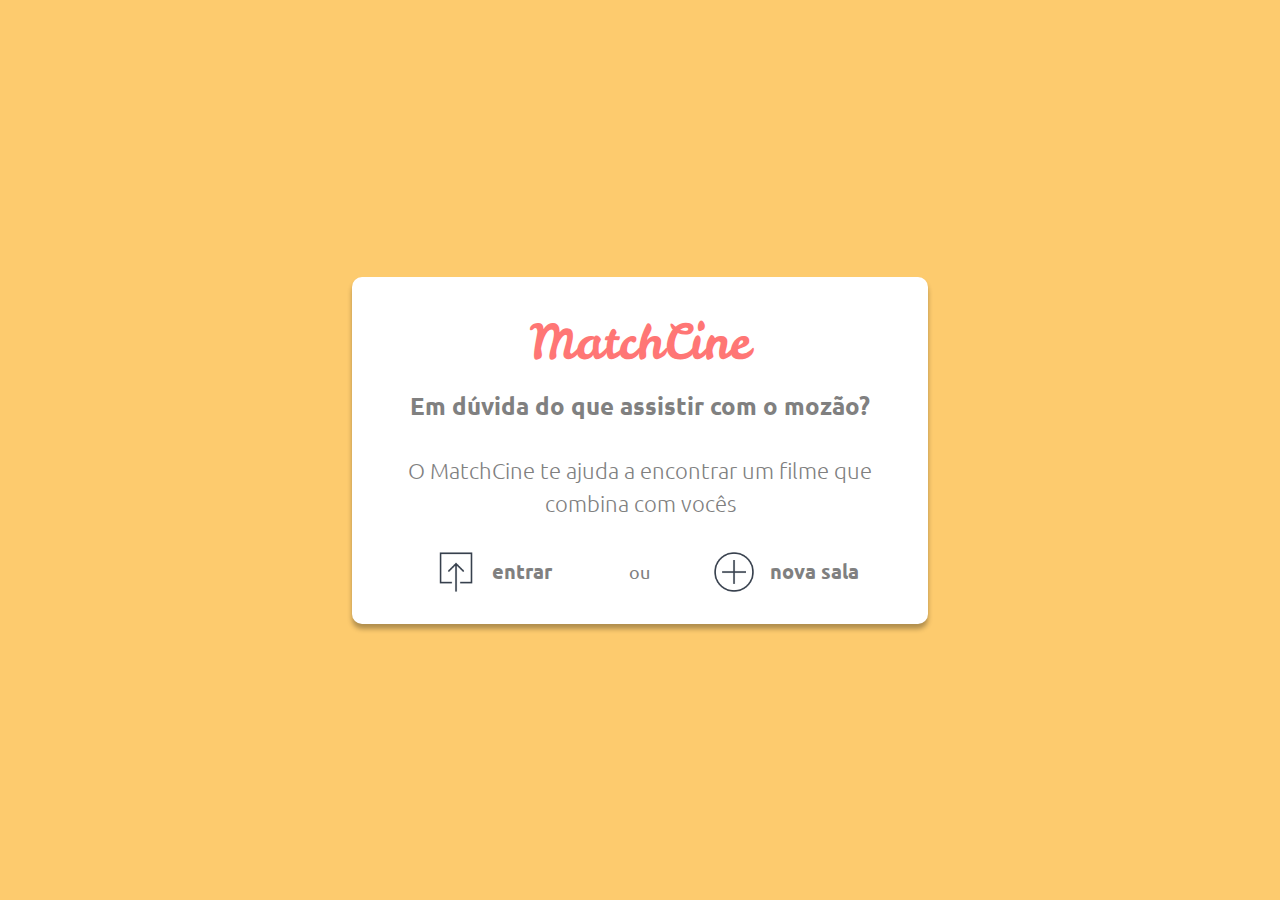
<file: index.html>
<!DOCTYPE html>
<html lang="pt-br">
<head>
  <meta charset="UTF-8">
  <meta name="viewport" content="width=device-width, initial-scale=1.0">
  <link rel="stylesheet" href="styles.css">
  <link href="https://fonts.googleapis.com/css2?family=Leckerli+One&family=Ubuntu:wght@300;400;700&display=swap" rel="stylesheet">
  <title>MatchCine</title>
</head>
<body>
  <div class="content">
    <h1>MatchCine</h1>
    <h2>Em dúvida do que assistir com o mozão?</h2>
    <p>O MatchCine te ajuda a encontrar um filme que combina com vocês</p>
    
    <div class="access">      
      <a href="/entry.html"><img src="img/enter.png" alt="entrar" width="25px">entrar</a>
      <span>ou</span> 
      <a href="/waiting.html" ><img src="img/new.png" alt="nova sala">nova sala</a>     
      
    </div>
  </div>
</body>
</html>
</file>
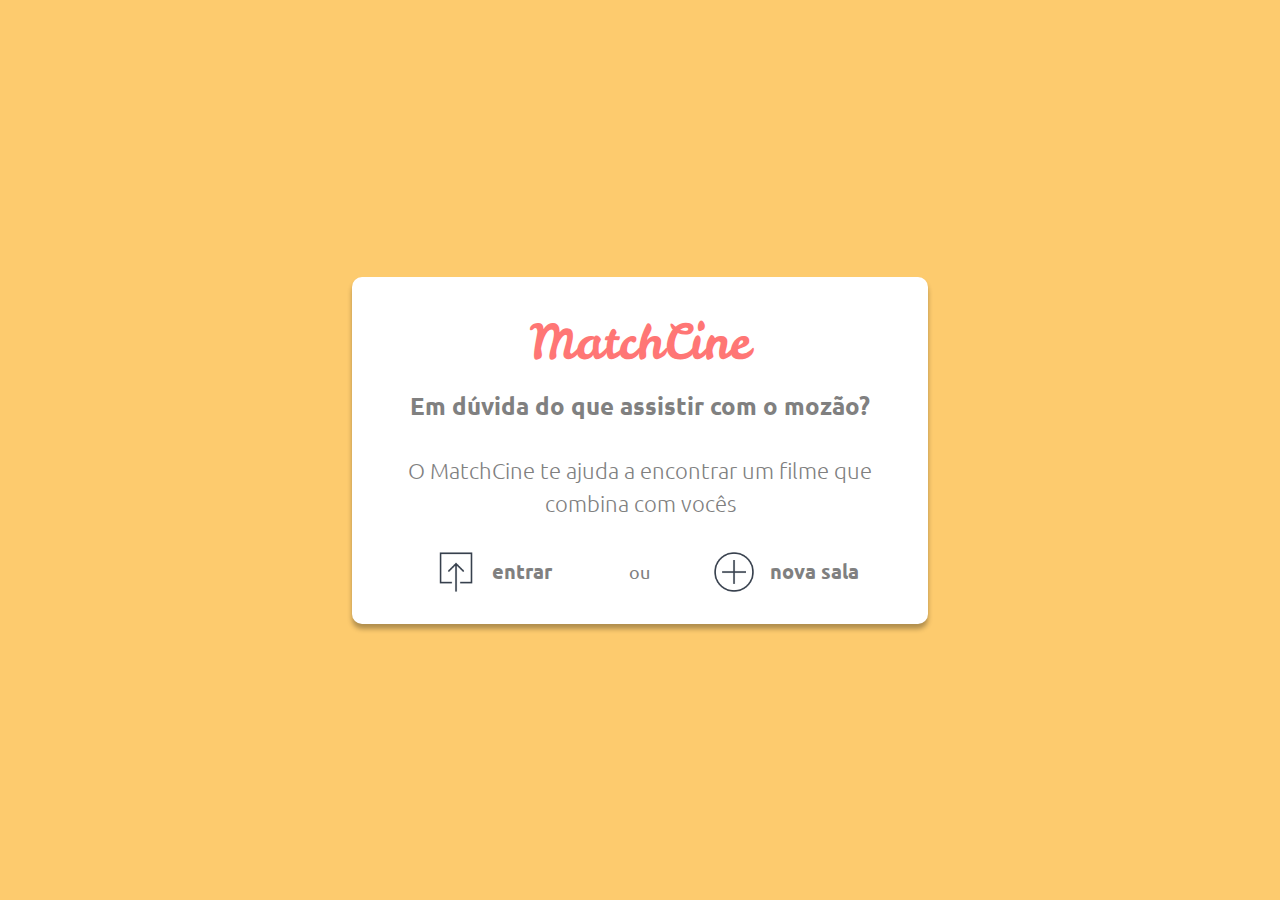
<file: template/index.html>
<!DOCTYPE html>
<html lang="pt-br">
<head>
  <meta charset="UTF-8">
  <meta name="viewport" content="width=device-width, initial-scale=1.0">
  <link rel="stylesheet" href="../style/styles.css">
  <link href="https://fonts.googleapis.com/css2?family=Leckerli+One&family=Ubuntu:wght@300;400;700&display=swap" rel="stylesheet">
  <title>MatchCine</title>
</head>
<body>
  <div class="content">
    <h1>MatchCine</h1>
    <h2>Em dúvida do que assistir com o mozão?</h2>
    <p>O MatchCine te ajuda a encontrar um filme que combina com vocês</p>
    
    <div class="access">      
      <a href="../template/entry.html"><img src="../img/enter.png" alt="entrar" width="25px">entrar</a>
      <span>ou</span> 
      <a href="/template/waiting.html" ><img src="../img/new.png" alt="nova sala">nova sala</a>     
      
    </div>
  </div>
</body>
</html>
</file>
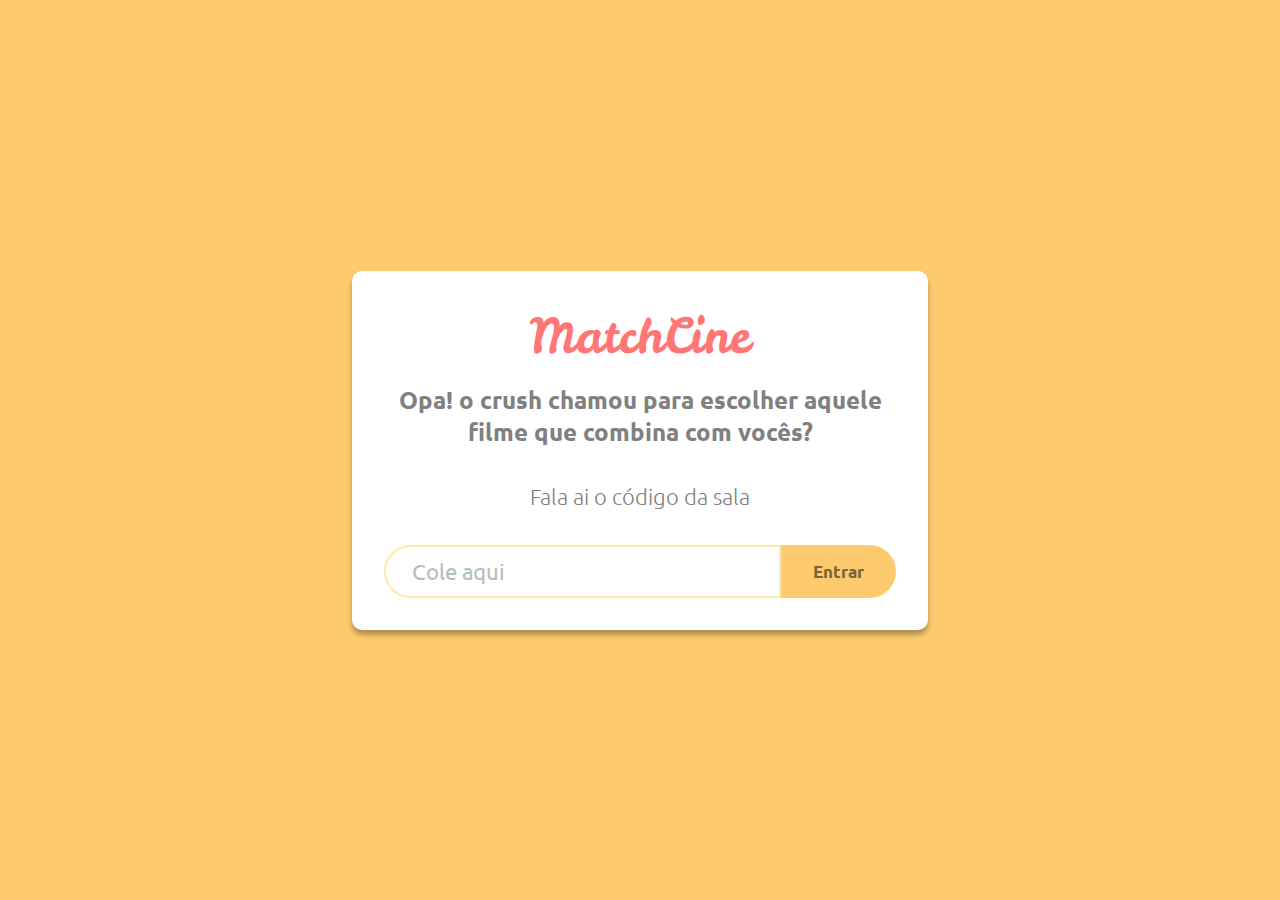
<file: entry.html>
<!DOCTYPE html>
<html lang="en">
<head>
  <meta charset="UTF-8">
  <meta name="viewport" content="width=device-width, initial-scale=1.0">
  <link rel="stylesheet" href="styles.css">
  <link href="https://fonts.googleapis.com/css2?family=Leckerli+One&family=Ubuntu:wght@300;400;700&display=swap" rel="stylesheet">
  <title>Entering</title>
</head>
<body>
  <div class="content">
    <h1>MatchCine</h1>
    <h2>Opa! o crush chamou para escolher aquele filme que combina com vocês?</h2>
    <p>Fala ai o código da sala</p>

      <div class="accessing"> 
        <input type="url" id="" name="" placeholder="Cole aqui">
        <button type="submit">Entrar</button>   
      </div>
  </div>
</body>
</html>
</file>
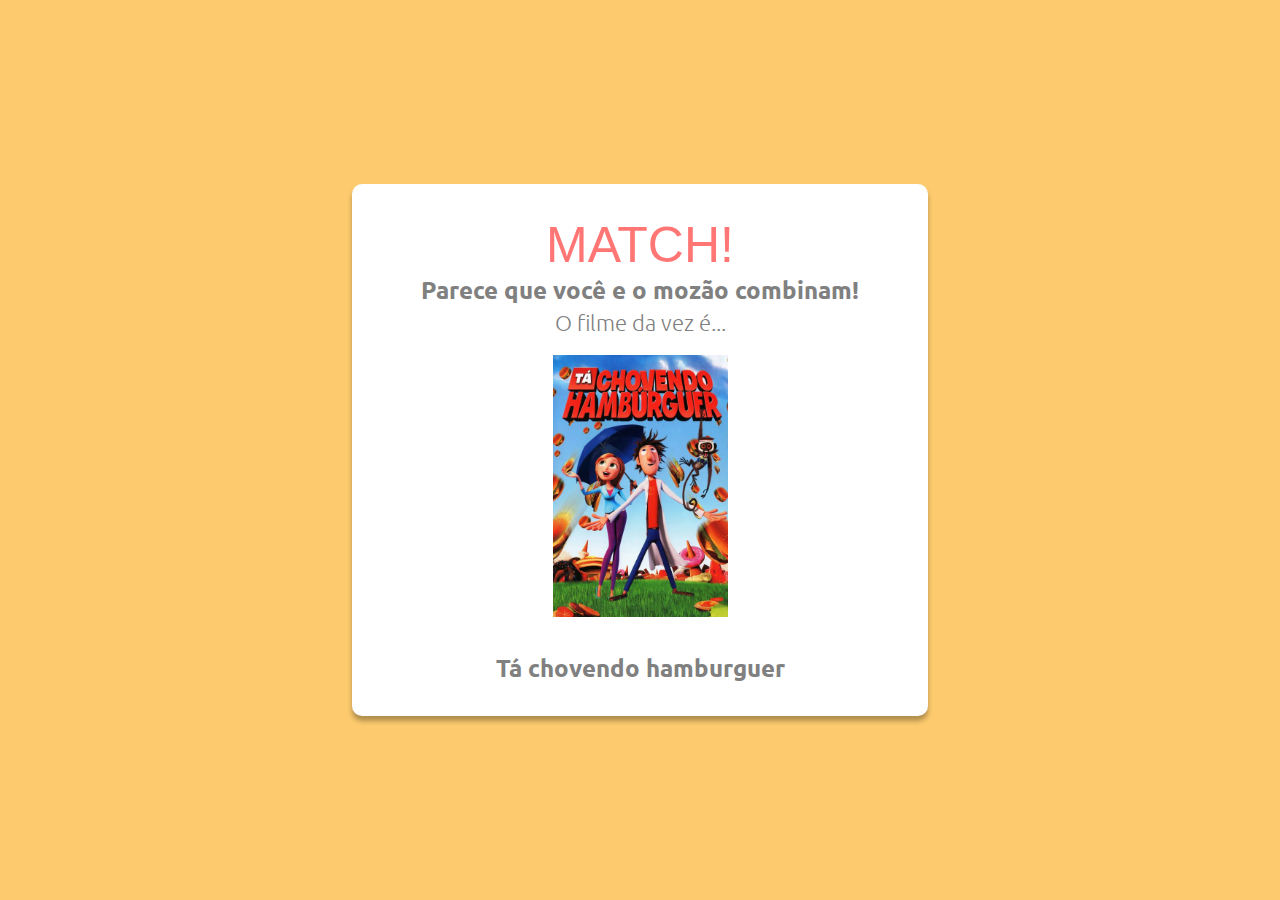
<file: match.html>
<!DOCTYPE html>
<html lang="pt-br">
<head>
  <meta charset="UTF-8">
  <meta name="viewport" content="width=device-width, initial-scale=1.0">
  <link rel="stylesheet" href="styles.css">
  <link href="https://fonts.googleapis.com/css2?family=Leckerli+One&family=Ubuntu:wght@300;400;700&display=swap" rel="stylesheet">
  <title>Match</title>
</head>
<body>
  <div class="content">
    <div class="match">
      <h1>MATCH!</h1>
      <h2>Parece que você e o mozão combinam!</h2>
      <p>O filme da vez é...</p>
    </div>
    <div class="movie-match">
      <img src="img/filme.jpg" alt="Cartaz do filme" title="tá chovendo hamburguer">
      <h2>Tá chovendo hamburguer</h2>
    </div>
  </div>
</body>
</html>
</file>
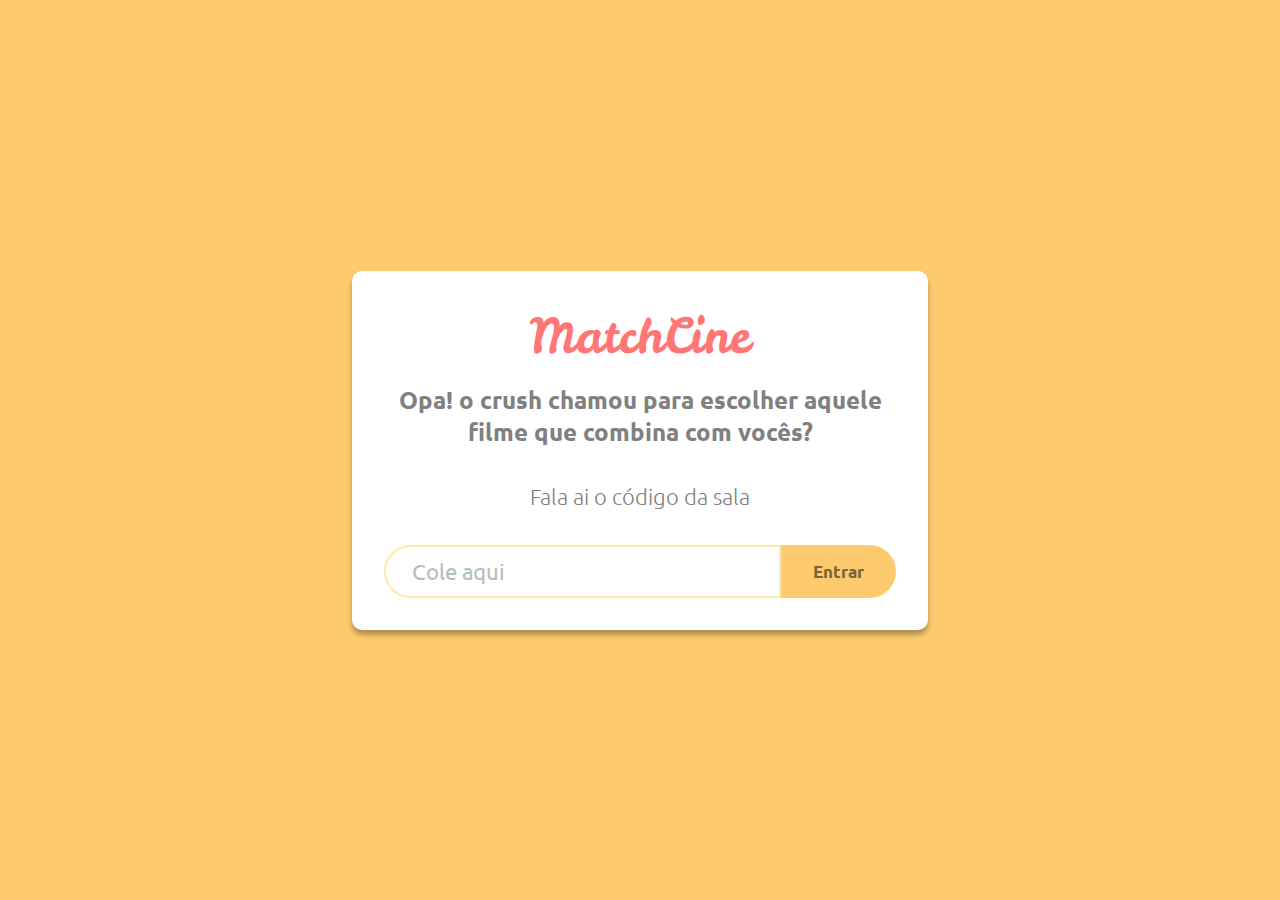
<file: template/entry.html>
<!DOCTYPE html>
<html lang="en">
<head>
  <meta charset="UTF-8">
  <meta name="viewport" content="width=device-width, initial-scale=1.0">
  <link rel="stylesheet" href="../style/styles.css">
  <link href="https://fonts.googleapis.com/css2?family=Leckerli+One&family=Ubuntu:wght@300;400;700&display=swap" rel="stylesheet">
  <title>Entering</title>
</head>
<body>
  <div class="content">
    <h1>MatchCine</h1>
    <h2>Opa! o crush chamou para escolher aquele filme que combina com vocês?</h2>
    <p>Fala ai o código da sala</p>

      <div class="accessing"> 
        <input type="url" id="" name="" placeholder="Cole aqui">
        <button type="submit">Entrar</button>   
      </div>
  </div>
</body>
</html>
</file>
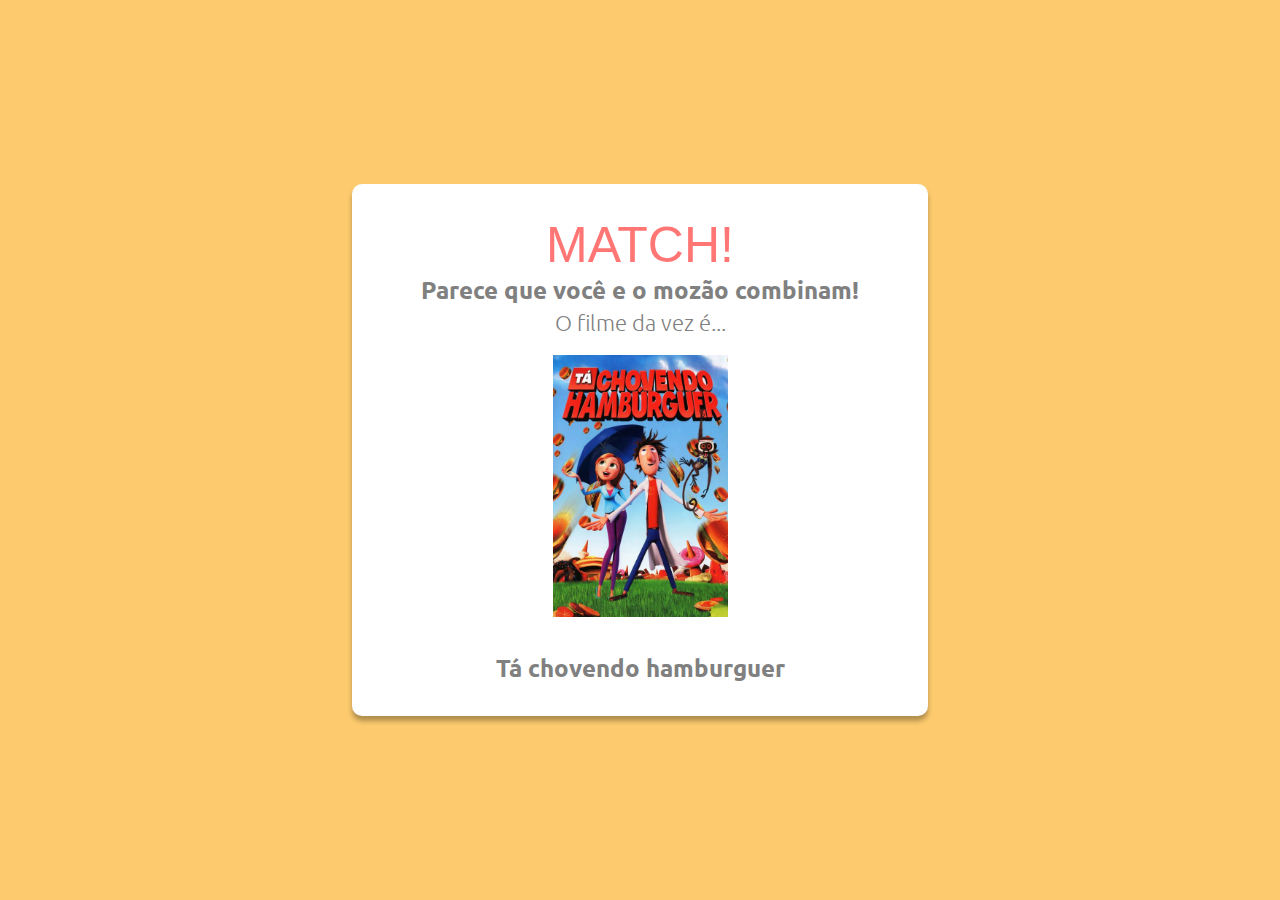
<file: template/match.html>
<!DOCTYPE html>
<html lang="pt-br">
<head>
  <meta charset="UTF-8">
  <meta name="viewport" content="width=device-width, initial-scale=1.0">
  <link rel="stylesheet" href="../style/styles.css">
  <link href="https://fonts.googleapis.com/css2?family=Leckerli+One&family=Ubuntu:wght@300;400;700&display=swap" rel="stylesheet">
  <title>Match</title>
</head>
<body>
  <div class="content">
    <div class="match">
      <h1>MATCH!</h1>
      <h2>Parece que você e o mozão combinam!</h2>
      <p>O filme da vez é...</p>
    </div>
    <div class="movie-match">
      <img src="../img/filme.jpg" alt="Cartaz do filme" title="tá chovendo hamburguer">
      <h2>Tá chovendo hamburguer</h2>
    </div>
  </div>
</body>
</html>
</file>
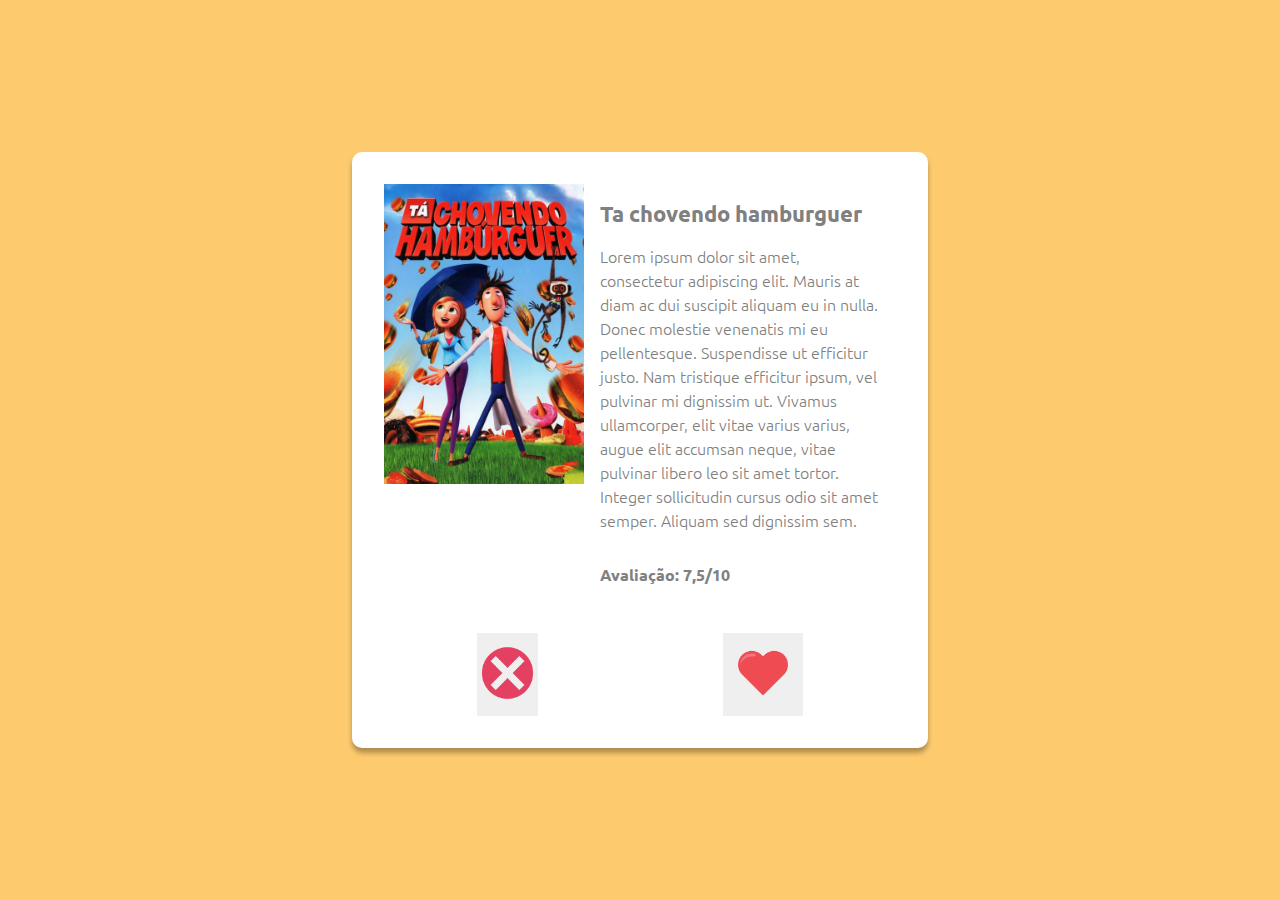
<file: template/swap.html>
<!DOCTYPE html>
<html lang="pt-br">
  <head>
    <meta charset="UTF-8" />
    <meta name="viewport" content="width=device-width, initial-scale=1.0" />
    <link rel="stylesheet" href="../style/styles.css" />
    <link
      href="https://fonts.googleapis.com/css2?family=Leckerli+One&family=Ubuntu:wght@300;400;700&display=swap"
      rel="stylesheet"
    />
    <title>Swap</title>
  </head>
  <body>
    <div class="content">
      <div id="filmesSwap" class="movie-details">     
      </div>

      <div class="swap">
        <div class="swap-image">
          <button id="excluirFilme"><img src="../img/swapLeft.png" /></button>
        </div>
        <div id="adicionarFilme" class="swap-image">
          <button><img src="../img/swapRight.png" /></button>
        </div>
      </div>
    </div>

    <script src="/js/bancoFilmes.js"></script>
    <script src="/js/card.js"></script>
    <script src="/js/api.js"></script>
  </body>
</html>
</file>
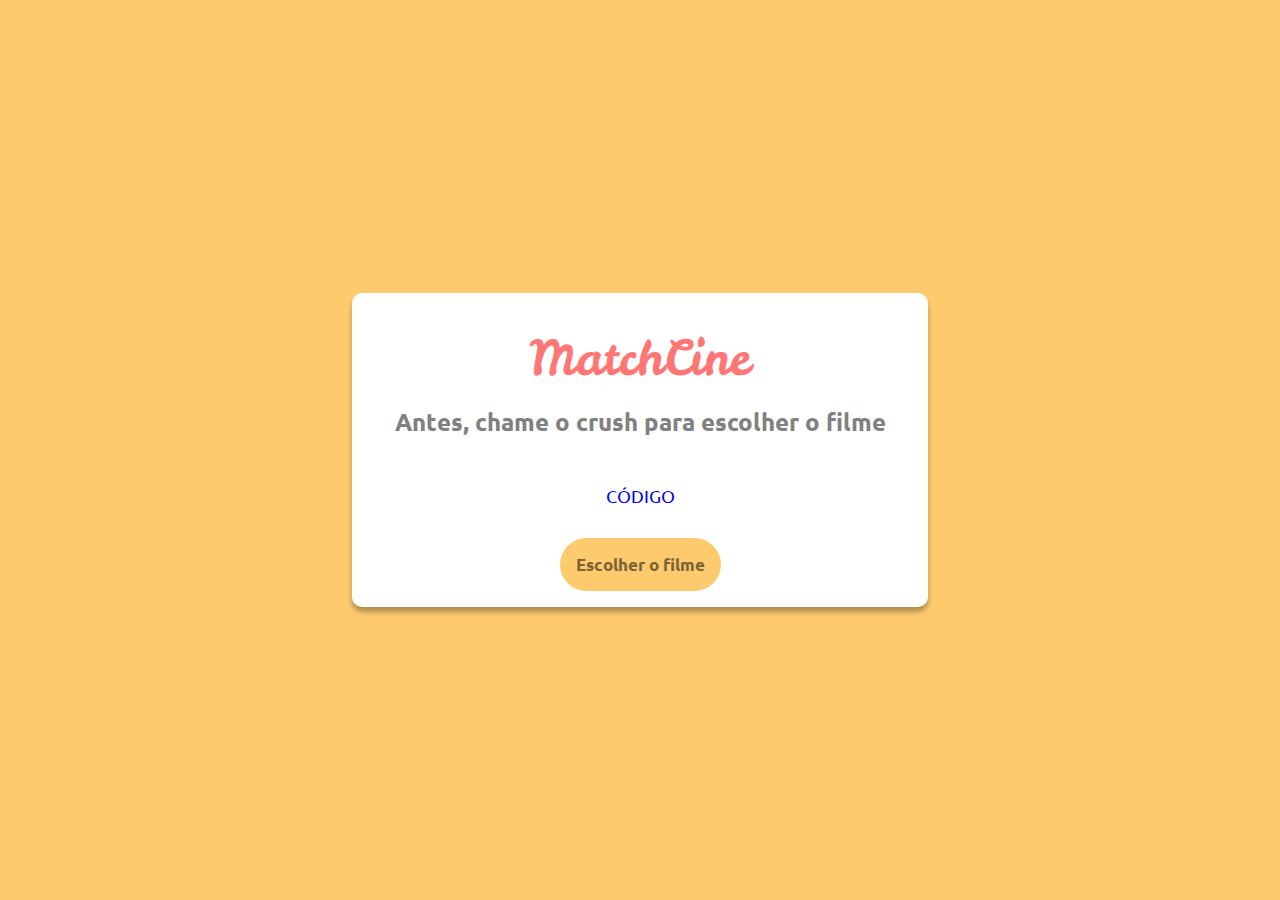
<file: template/waiting.html>
<!DOCTYPE html>
<html lang="pt-br">
<head>
  <meta charset="UTF-8">
  <meta name="viewport" content="width=device-width, initial-scale=1.0">
  <link rel="stylesheet" href="../style/styles.css">
  <link href="https://fonts.googleapis.com/css2?family=Leckerli+One&family=Ubuntu:wght@300;400;700&display=swap" rel="stylesheet">
  <title>Waiting</title>
</head>
<body>
  <div class="content">
    <h1>MatchCine</h1>
    <h2>Antes, chame o crush para escolher o filme</h2>
    
          
    <div class="addressweb">
      <a href="#"> CÓDIGO</a>
    </div>

    <div class="entry">
      <a href="/swap.html">Escolher o filme</a>
    </div>
  </div>
</body>
</html>
</file>
<file: styles.css>
*{
  margin: 0;
  padding: 0;  
}
body{
  background-color:#fdcb6e;
  font-family: "Ubuntu", sans-serif;
  display: flex;
  align-items: center;
  justify-content: center;
  min-height: 100vh;  
  color: gray;
}
.content{
  background-color: white;
  width: 512px;
  border-radius: 10px ;
  text-align: center;
  padding: 32px;
  box-shadow: 0px 5px 5px rgba(0, 0, 0, 0.3);
}

.content h1{
  color: #ff7675;
  font-weight: 400;
  font-family: "Leckerli One", sans-serif;
  font-size: 48px;
  margin-bottom: 16px;
}

.content h2{
  margin-bottom: 32px;
  color: gray;
}
.content p{
  font-size: 22px;
  margin-bottom: 32px;
  font-weight: 100;
  line-height: 1.5;
}
.content .access{
  display: flex;
  align-items: center;
  justify-content: space-between;
}
.content .access a{
  flex: 3;
  text-decoration: none;
  align-items: center;
  display: flex;
  justify-content: center;
  font-weight: 700;
  font-size: 20px;
  color: gray;
}
.content .access a img{
  width: 40px;
  margin-right: 16px;
}
.access span {
  flex: 1;
  font-size: 18px
}
.addressweb{
  padding: 15px;
}
.addressweb a{
  font-size: 18px;
  margin-bottom: 32px;
  text-decoration: none;
  
}
.movie-details{
  display: flex;
}
.movie-image img{
  width: 200px;
}
.movie-info{
  text-align: left;
  padding: 16px;
}
.movie-info h3{
  margin-bottom: 16px;
  font-size: 22px;
}
.movie-info p{
  font-size: 16px;  
}
.swap{
  padding-top: 32px;
  display:flex;
  justify-content: space-around;
 
}

.swap img{
  height: 80px;  
  line-height: 0;
}
.content .match{
  margin-bottom: 16px;
}
.content .match h1{
  font-size: 50px;
  font-family: sans-serif;
  margin: auto;
}
.content .match h2{
  margin: 0;
}
.content .match p{
  margin-bottom: 0;
}
.content .movie-match img{
 width: 175px;
}
.content .movie-match h2{
  margin-top: 32px;
  margin-bottom: auto;
}
.content .accessing{
  justify-content: space-between; 
  display:flex;
  flex:1;
}
.content .accessing input{
  width: 80%;
	margin: 0 auto;
  padding: 10px 10px 10px 26px;
  border: 2px solid #ffeaa7;
  border-radius: 28px 0 0 28px; 
  outline: none;
  transition: border-color .3s linear;
  font-size: 22px;
  font-family: "Ubuntu",sans-serif;
  color: gray;
}
.content .accessing input::placeholder{
  color: #b2bec3;
}
.content .accessing input:hover,
.content .accessing input:focus{
  border-color: #f1b036;
}
.content .accessing button{
  background-color:#fdcb6e;
	border-radius:0 28px 28px 0;
	border: none #ffeaa7;
  cursor:pointer;
	font-size:17px;
	padding:16px 32px;
  text-decoration:none;
  outline: none;
  transition:background-color .3s linear;
  font-family: "Ubuntu",sans-serif;
  font-weight: 700;
  color: #7D6436;
}
.content .accessing button:hover,
.content .accessing button:focus{
  background-color: #ffeaa7;
}
.entry{
  margin-top: 32px
}
.entry a{
  background-color:#fdcb6e;
	border-radius: 50px;
	cursor:pointer;
  font-size:17px;
  padding: 16px; 
  text-decoration:none;
  outline: none;
  transition: background-color .3s linear;
  font-family: "Ubuntu",sans-serif;
  font-weight: 700;
  color: #7D6436;
}
</file>
<file: style/styles.css>
* {
  margin: 0;
  padding: 0;
}
body {
  background-color: #fdcb6e;
  font-family: "Ubuntu", sans-serif;
  display: flex;
  align-items: center;
  justify-content: center;
  min-height: 100vh;
  color: gray;
}
.content {
  background-color: white;
  width: 512px;
  border-radius: 10px;
  text-align: center;
  padding: 32px;
  box-shadow: 0px 5px 5px rgba(0, 0, 0, 0.3);
}

.content h1 {
  color: #ff7675;
  font-weight: 400;
  font-family: "Leckerli One", sans-serif;
  font-size: 48px;
  margin-bottom: 16px;
}

.content h2 {
  margin-bottom: 32px;
  color: gray;
}
.content p {
  font-size: 22px;
  margin-bottom: 32px;
  font-weight: 100;
  line-height: 1.5;
}
.content .access {
  display: flex;
  align-items: center;
  justify-content: space-between;
}
.content .access a {
  flex: 3;
  text-decoration: none;
  align-items: center;
  display: flex;
  justify-content: center;
  font-weight: 700;
  font-size: 20px;
  color: gray;
}
.content .access a img {
  width: 40px;
  margin-right: 16px;
}
.access span {
  flex: 1;
  font-size: 18px;
}
.addressweb {
  padding: 15px;
}
.addressweb a {
  font-size: 18px;
  margin-bottom: 32px;
  text-decoration: none;
}
.movie-details {
  display: flex;
}
.movie-image img {
  width: 200px;
}
.movie-info {
  text-align: left;
  padding: 16px;
}
.movie-info h3 {
  margin-bottom: 16px;
  font-size: 22px;
}
.movie-info p {
  font-size: 16px;
}
.swap {
  padding-top: 32px;
  display: flex;
  justify-content: space-around;
}
.swap button{
  border: none;
}

.swap img {
  height: 80px;
  line-height: 0;
}
.content .match {
  margin-bottom: 16px;
}
.content .match h1 {
  font-size: 50px;
  font-family: sans-serif;
  margin: auto;
}
.content .match h2 {
  margin: 0;
}
.content .match p {
  margin-bottom: 0;
}
.content .movie-match img {
  width: 175px;
}
.content .movie-match h2 {
  margin-top: 32px;
  margin-bottom: auto;
}
.content .accessing {
  justify-content: space-between;
  display: flex;
  flex: 1;
}
.content .accessing input {
  width: 80%;
  margin: 0 auto;
  padding: 10px 10px 10px 26px;
  border: 2px solid #ffeaa7;
  border-radius: 28px 0 0 28px;
  outline: none;
  transition: border-color 0.3s linear;
  font-size: 22px;
  font-family: "Ubuntu", sans-serif;
  color: gray;
}
.content .accessing input::placeholder {
  color: #b2bec3;
}
.content .accessing input:hover,
.content .accessing input:focus {
  border-color: #f1b036;
}
.content .accessing button {
  background-color: #fdcb6e;
  border-radius: 0 28px 28px 0;
  border: none #ffeaa7;
  cursor: pointer;
  font-size: 17px;
  padding: 16px 32px;
  text-decoration: none;
  outline: none;
  transition: background-color 0.3s linear;
  font-family: "Ubuntu", sans-serif;
  font-weight: 700;
  color: #7d6436;
}
.content .accessing button:hover,
.content .accessing button:focus {
  background-color: #ffeaa7;
}
.entry {
  margin-top: 32px;
}
.entry a {
  background-color: #fdcb6e;
  border-radius: 50px;
  cursor: pointer;
  font-size: 17px;
  padding: 16px;
  text-decoration: none;
  outline: none;
  transition: background-color 0.3s linear;
  font-family: "Ubuntu", sans-serif;
  font-weight: 700;
  color: #7d6436;
}
</file>
